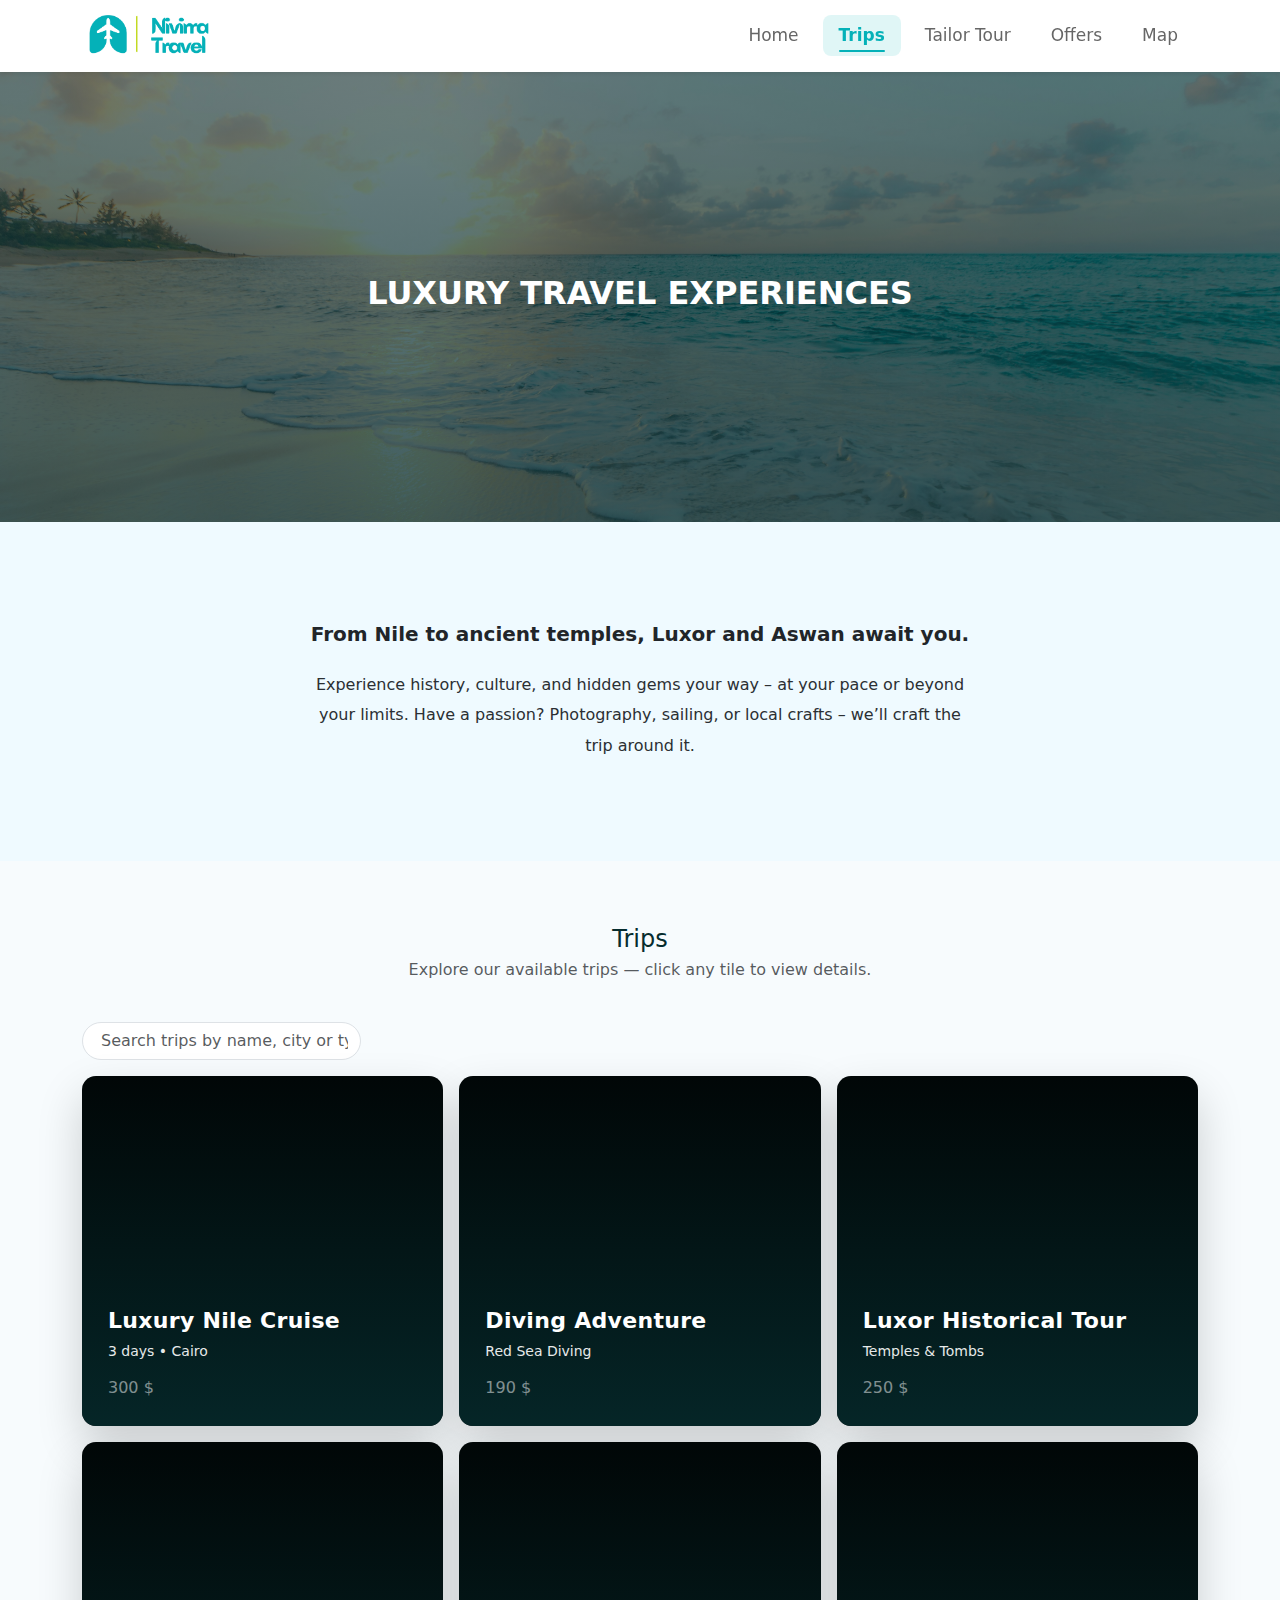
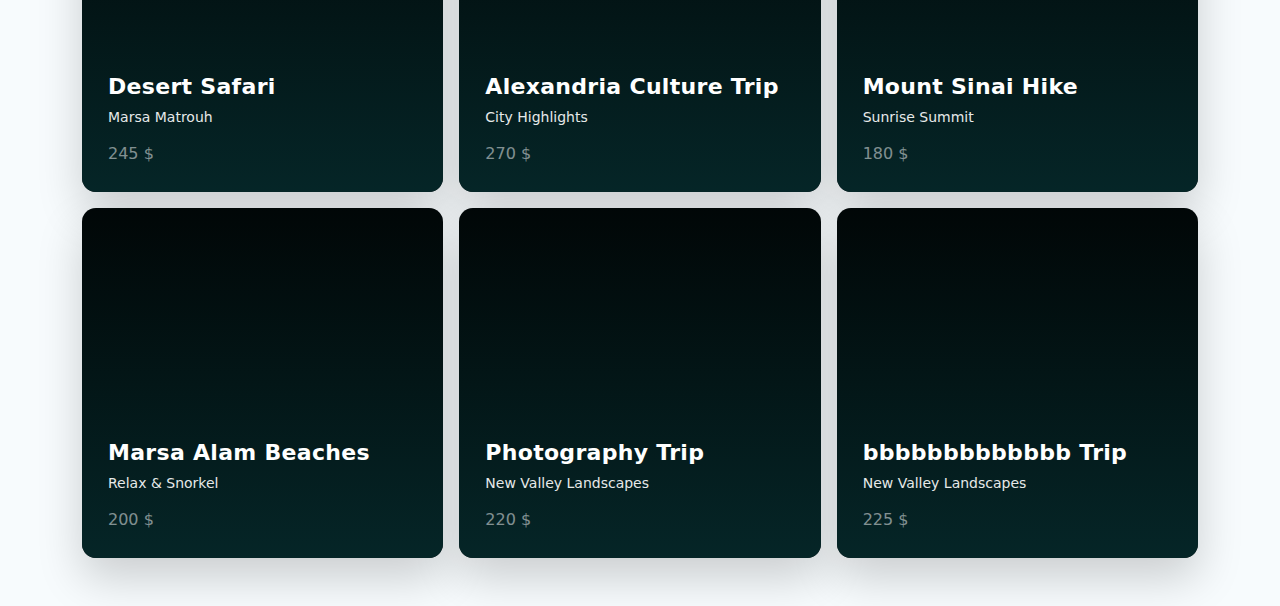
<file: payment.html>
<!DOCTYPE html>
<html lang="en">
<head>
  <meta charset="UTF-8">
  <title>Checkout | Nivirra Travel</title>
  <meta name="viewport" content="width=device-width, initial-scale=1">
  <link rel="icon" type="image/png" sizes="127x76" href="./images/icon.png">

  <!-- CSS -->
  <link rel="stylesheet" href="./css/bootstrap.min.css">
  <link rel="stylesheet" href="./css/all.min.css">
  <link rel="stylesheet" href="./css/style.css">
</head>
<body class="payment-page">

  <!-- Navigation -->
  <nav class="navbar navbar-expand-lg sticky-top shadow-sm">
    <div class="container">
      <a class="navbar-brand brand" href="index.html">
        <img class="w-100" src="./images/logo.png" alt="Nivirra">
      </a>
      <button class="navbar-toggler" data-bs-toggle="collapse" data-bs-target="#nav">
        <span class="navbar-toggler-icon"></span>
      </button>
      <div class="collapse navbar-collapse" id="nav">
        <ul class="navbar-nav ms-auto align-items-lg-center fs-5">
          <li class="nav-item"><a class="nav-link" href="index.html">Home</a></li>
          <li class="nav-item"><a class="nav-link" href="trips.html">Trips</a></li>
          <li class="nav-item"><a class="nav-link" href="index.html#tailor">Tailor Tour</a></li>
          <li class="nav-item"><a class="nav-link" href="index.html#offers">Offers</a></li>
          <li class="nav-item"><a class="nav-link" href="index.html#map">Map</a></li>
        </ul>
      </div>
    </div>
  </nav>

  <div class="container my-5">
    <div class="row g-4">

      <!-- PAYMENT FORM -->
      <div class="col-lg-7">
        <div class="checkout-box">
          <h4 class="mb-4">
            <i class="fas fa-credit-card me-2" style="color: var(--primary)"></i>
            Payment Details
          </h4>

          <form id="paymentForm">
            <div class="mb-3">
              <label class="form-label">Full Name *</label>
              <input type="text" id="fullName" class="form-control" placeholder="John Doe" required>
              <div class="invalid-feedback">Please enter your full name.</div>
            </div>

            <div class="mb-3">
              <label class="form-label">Email Address *</label>
              <input type="email" id="email" class="form-control" placeholder="john@example.com" required>
              <div class="invalid-feedback">Please enter a valid email.</div>
            </div>

            <div class="mb-3">
              <label class="form-label">Card Number *</label>
              <input type="text" id="cardNumber" class="form-control" placeholder="1234 5678 9012 3456" maxlength="19" required>
              <div class="invalid-feedback">Please enter a valid card number.</div>
            </div>

            <div class="row">
              <div class="col-md-6 mb-3">
                <label class="form-label">Expiry Date *</label>
                <input type="text" id="expiry" class="form-control" placeholder="MM / YY" maxlength="7" required>
                <div class="invalid-feedback">Please enter expiry date.</div>
              </div>
              <div class="col-md-6 mb-3">
                <label class="form-label">CVV *</label>
                <input type="text" id="cvv" class="form-control" placeholder="123" maxlength="3" required>
                <div class="invalid-feedback">Please enter CVV.</div>
              </div>
            </div>

            <div class="alert alert-info mt-4">
              <i class="fas fa-shield-alt me-2"></i>
              Your payment information is secure and encrypted.
            </div>

            <button type="submit" class="btn btn-primary w-100 py-3 mt-3">
              <i class="fas fa-lock me-2"></i>
              Confirm & Pay
            </button>
          </form>
        </div>
      </div>

      <!-- SUMMARY -->
      <div class="col-lg-5">
        <div class="order-summary">
          <!-- Content will be loaded dynamically -->
          <div class="text-center py-4">
            <div class="spinner-border text-primary" role="status">
              <span class="visually-hidden">Loading...</span>
            </div>
            <p class="mt-3 text-muted">Loading trip details...</p>
          </div>
        </div>
      </div>

    </div>
  </div>

  <!-- Footer -->
  <footer class="py-5 mt-5">
    <div class="container text-center text-md-start">
      <div class="row">
        <div class="col-md-4 mb-3">
          <h5 class="fw-bold">Nivirra</h5>
          <p class="small">We design unforgettable adventures around Luxor and Aswan, tailored to suit your budget and interests.</p>
        </div>
        <div class="col-md-2 mb-3">
          <h6>Links</h6>
          <ul class="list-unstyled small">
            <li><a href="trips.html">Trips</a></li>
            <li><a href="index.html#tailor">Tailor Tour</a></li>
            <li><a href="index.html#offers">Offers</a></li>
          </ul>
        </div>
        <div class="col-md-3 mb-3">
          <h6>Contact</h6>
          <p class="small">Phone: +20 123 456 789<br>Email: hello@nivirra.com</p>
        </div>
        <div class="col-md-3 mb-3">
          <h6>Follow</h6>
          <p class="small">Social links here</p>
        </div>
      </div>
      <div class="text-center mt-3 small text-muted">© 2025 Nivirra All rights reserved.</div>
    </div>
  </footer>

  <!-- Scripts -->
  <script src="https://code.jquery.com/jquery-3.7.1.min.js"></script>
  <script src="./js/bootstrap.bundle.min.js"></script>
  <script src="./js/api.js"></script>
  <script src="./js/payment.js"></script>

</body>
</html>
</file>
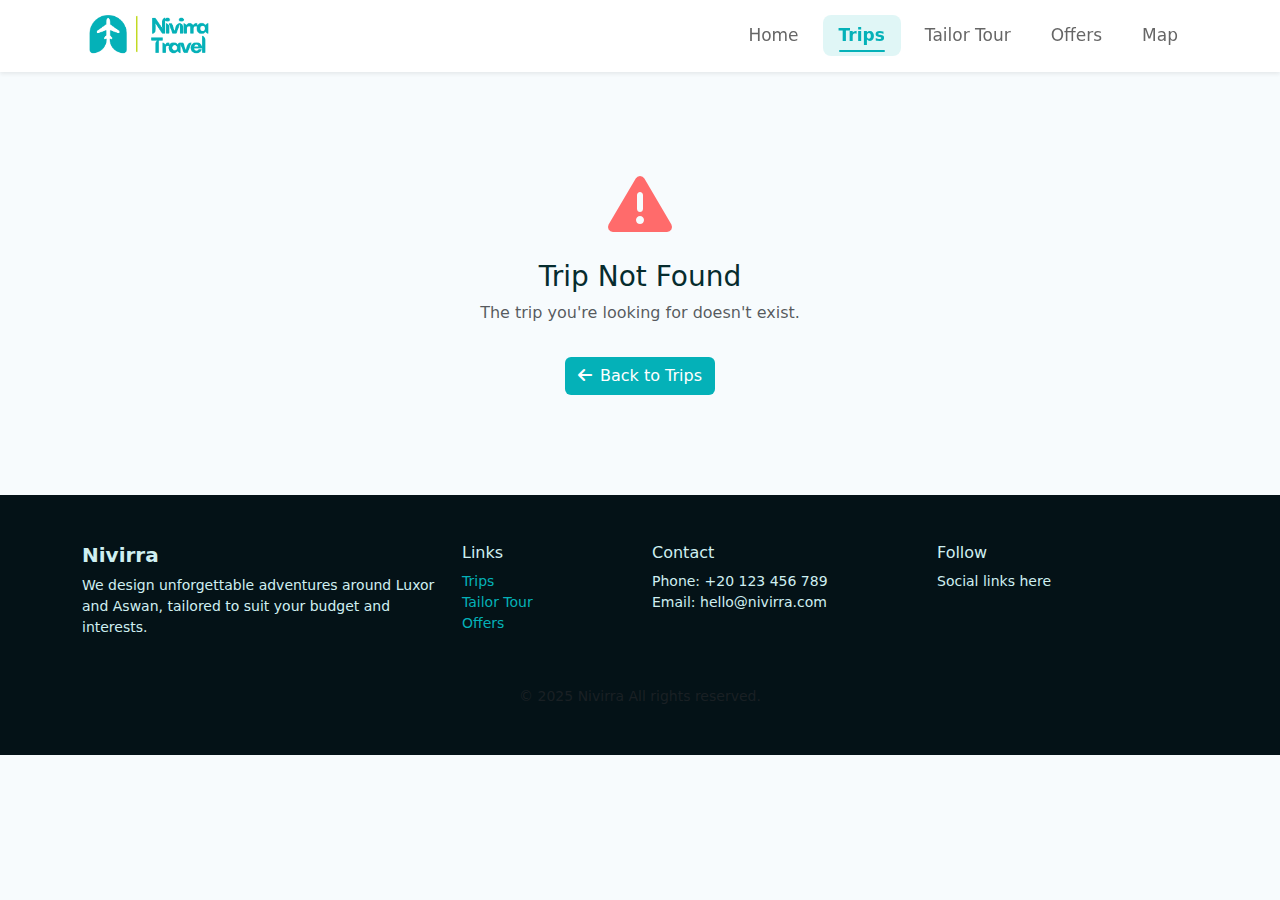
<file: trip-details.html>
<!DOCTYPE html>
<html lang="en">
<head>
  <meta charset="UTF-8">
  <meta name="viewport" content="width=device-width, initial-scale=1.0">
  <link rel="icon" type="image/png" sizes="127x76" href="./images/icon.png">
  
  <!-- CSS -->
  <link rel="stylesheet" href="./css/bootstrap.min.css">
  <link rel="stylesheet" href="./css/all.min.css">
  <link rel="stylesheet" href="./css/style.css">
  
  <title>Trip Details - Nivirra</title>
</head>
<body>

  <!-- Navigation -->
  <nav class="navbar navbar-expand-lg sticky-top shadow-sm">
    <div class="container">
      <a class="navbar-brand brand" href="index.html">
        <img class="w-100" src="./images/logo.png" alt="Nivirra">
      </a>
      <button class="navbar-toggler" data-bs-toggle="collapse" data-bs-target="#nav">
        <span class="navbar-toggler-icon"></span>
      </button>
      <div class="collapse navbar-collapse" id="nav">
        <ul class="navbar-nav ms-auto align-items-lg-center fs-5">
          <li class="nav-item"><a class="nav-link" href="index.html">Home</a></li>
          <li class="nav-item"><a class="nav-link active" href="trips.html">Trips</a></li>
          <li class="nav-item"><a class="nav-link" href="index.html#tailor">Tailor Tour</a></li>
          <li class="nav-item"><a class="nav-link" href="index.html#offers">Offers</a></li>
          <li class="nav-item"><a class="nav-link" href="index.html#map">Map</a></li>
        </ul>
      </div>
    </div>
  </nav>

  <!-- Loading State -->
  <div id="loading" class="loading-state">
    <div class="loading-spinner"></div>
    <p class="text-muted">Loading trip details...</p>
  </div>

  <!-- Trip Content (Hidden initially) -->
  <div id="tripContent" style="display: none;">
    
    <!-- Hero Section -->
    <section class="trip-detail-hero" id="heroSection">
      <div class="container trip-hero-content">
        <h1 id="tripTitle">Trip Title</h1>
        <p class="subtitle" id="tripSubtitle">Subtitle</p>
      </div>
    </section>

    <!-- Details Section -->
    <section class="details-section">
      <div class="container">
        <div class="row g-4">
          
          <!-- Left Column: Details -->
          <div class="col-lg-8">
            <div class="details-card fade-in">
              
              <!-- Info Badges -->
              <div class="mb-4">
                <span class="info-badge">
                  <i class="fas fa-calendar"></i>
                  <span id="tripDays">0 Days</span>
                </span>
                <span class="info-badge">
                  <i class="fas fa-map-marker-alt"></i>
                  <span id="tripCity">City</span>
                </span>
                <span class="info-badge">
                  <i class="fas fa-tag"></i>
                  <span id="tripType">Type</span>
                </span>
              </div>

              <!-- Description -->
              <h3 class="detail-section-title">About This Trip</h3>
              <p class="description-text" id="tripDescription">
                Embark on an unforgettable journey through Egypt's most treasured destinations.
                This carefully curated experience combines history, culture, and adventure,
                offering you a unique perspective on Egypt's timeless wonders.
              </p>

              <!-- Highlights -->
              <div class="highlight-box">
                <h5 class="mb-3" style="color: var(--primary); font-weight: 700;">
                  <i class="fas fa-star"></i> Trip Highlights
                </h5>
                <ul class="mb-0" id="tripHighlights">
                  <li>Loading highlights...</li>
                </ul>
              </div>

              <!-- What's Included -->
              <h3 class="detail-section-title mt-5">What's Included</h3>
              <div class="row g-3">
                <div class="col-md-6">
                  <div class="d-flex align-items-start">
                    <i class="fas fa-check-circle text-success me-3 mt-1" style="font-size: 1.3rem;"></i>
                    <div>
                      <strong>Accommodation</strong>
                      <p class="text-muted mb-0 small">Comfortable hotels with breakfast</p>
                    </div>
                  </div>
                </div>
                <div class="col-md-6">
                  <div class="d-flex align-items-start">
                    <i class="fas fa-check-circle text-success me-3 mt-1" style="font-size: 1.3rem;"></i>
                    <div>
                      <strong>Transportation</strong>
                      <p class="text-muted mb-0 small">Air-conditioned vehicles</p>
                    </div>
                  </div>
                </div>
                <div class="col-md-6">
                  <div class="d-flex align-items-start">
                    <i class="fas fa-check-circle text-success me-3 mt-1" style="font-size: 1.3rem;"></i>
                    <div>
                      <strong>Professional Guide</strong>
                      <p class="text-muted mb-0 small">Expert Egyptologist guide</p>
                    </div>
                  </div>
                </div>
                <div class="col-md-6">
                  <div class="d-flex align-items-start">
                    <i class="fas fa-check-circle text-success me-3 mt-1" style="font-size: 1.3rem;"></i>
                    <div>
                      <strong>Entry Fees</strong>
                      <p class="text-muted mb-0 small">All site entrance tickets</p>
                    </div>
                  </div>
                </div>
              </div>

            </div>
          </div>

          <!-- Right Column: Price & Booking -->
          <div class="col-lg-4">
            <div class="details-card fade-in" style="animation-delay: 0.2s;">
              
              <!-- Price Box -->
              <div class="price-box">
                <div class="price-label">Starting from</div>
                <div class="price-amount">$<span id="tripPrice">0</span></div>
                <div class="price-label">per person</div>
                <button type="button" class="btn btn-book w-100 mt-3">
                  <i class="fas fa-paper-plane me-2"></i>
                  Book Now
                </button>
              </div>

              <!-- Contact Info -->
              <div class="mt-4 p-3 bg-light rounded">
                <h6 class="fw-bold mb-3">Need Help?</h6>
                <div class="d-flex align-items-center mb-2">
                  <i class="fas fa-phone text-primary me-2"></i>
                  <span>+20 123 456 789</span>
                </div>
                <div class="d-flex align-items-center mb-2">
                  <i class="fas fa-envelope text-primary me-2"></i>
                  <span>hello@nivirra.com</span>
                </div>
                <div class="d-flex align-items-center" style="cursor: pointer;">
                  <i class="fab fa-whatsapp text-success me-2"></i>
                  <span>WhatsApp Support</span>
                </div>
              </div>

              <!-- Quick Facts -->
              <div class="mt-4 p-3 bg-light rounded">
                <h6 class="fw-bold mb-3">Quick Facts</h6>
                <div class="small">
                  <div class="d-flex justify-content-between mb-2">
                    <span class="text-muted">Group Size:</span>
                    <strong>2-12 people</strong>
                  </div>
                  <div class="d-flex justify-content-between mb-2">
                    <span class="text-muted">Language:</span>
                    <strong>English, Arabic</strong>
                  </div>
                  <div class="d-flex justify-content-between">
                    <span class="text-muted">Cancellation:</span>
                    <strong>Free up to 48h</strong>
                  </div>
                </div>
              </div>

            </div>
          </div>

        </div>
      </div>
    </section>

  </div>

  <!-- Footer -->
  <footer class="py-5">
    <div class="container text-center text-md-start">
      <div class="row">
        <div class="col-md-4 mb-3">
          <h5 class="fw-bold">Nivirra</h5>
          <p class="small">We design unforgettable adventures around Luxor and Aswan, tailored to suit your budget and interests.</p>
        </div>
        <div class="col-md-2 mb-3">
          <h6>Links</h6>
          <ul class="list-unstyled small">
            <li><a href="trips.html">Trips</a></li>
            <li><a href="index.html#tailor">Tailor Tour</a></li>
            <li><a href="index.html#offers">Offers</a></li>
          </ul>
        </div>
        <div class="col-md-3 mb-3">
          <h6>Contact</h6>
          <p class="small">Phone: +20 123 456 789<br>Email: hello@nivirra.com</p>
        </div>
        <div class="col-md-3 mb-3">
          <h6>Follow</h6>
          <p class="small">Social links here</p>
        </div>
      </div>
      <div class="text-center mt-3 small text-muted">© 2025 Nivirra All rights reserved.</div>
    </div>
  </footer>

  <!-- Scripts -->
  <script src="https://code.jquery.com/jquery-3.7.1.min.js"></script>
  <script src="./js/bootstrap.bundle.min.js"></script>
  <script src="./js/api.js"></script>
  <script src="./js/trip-details.js"></script>

</body>
</html>
</file>
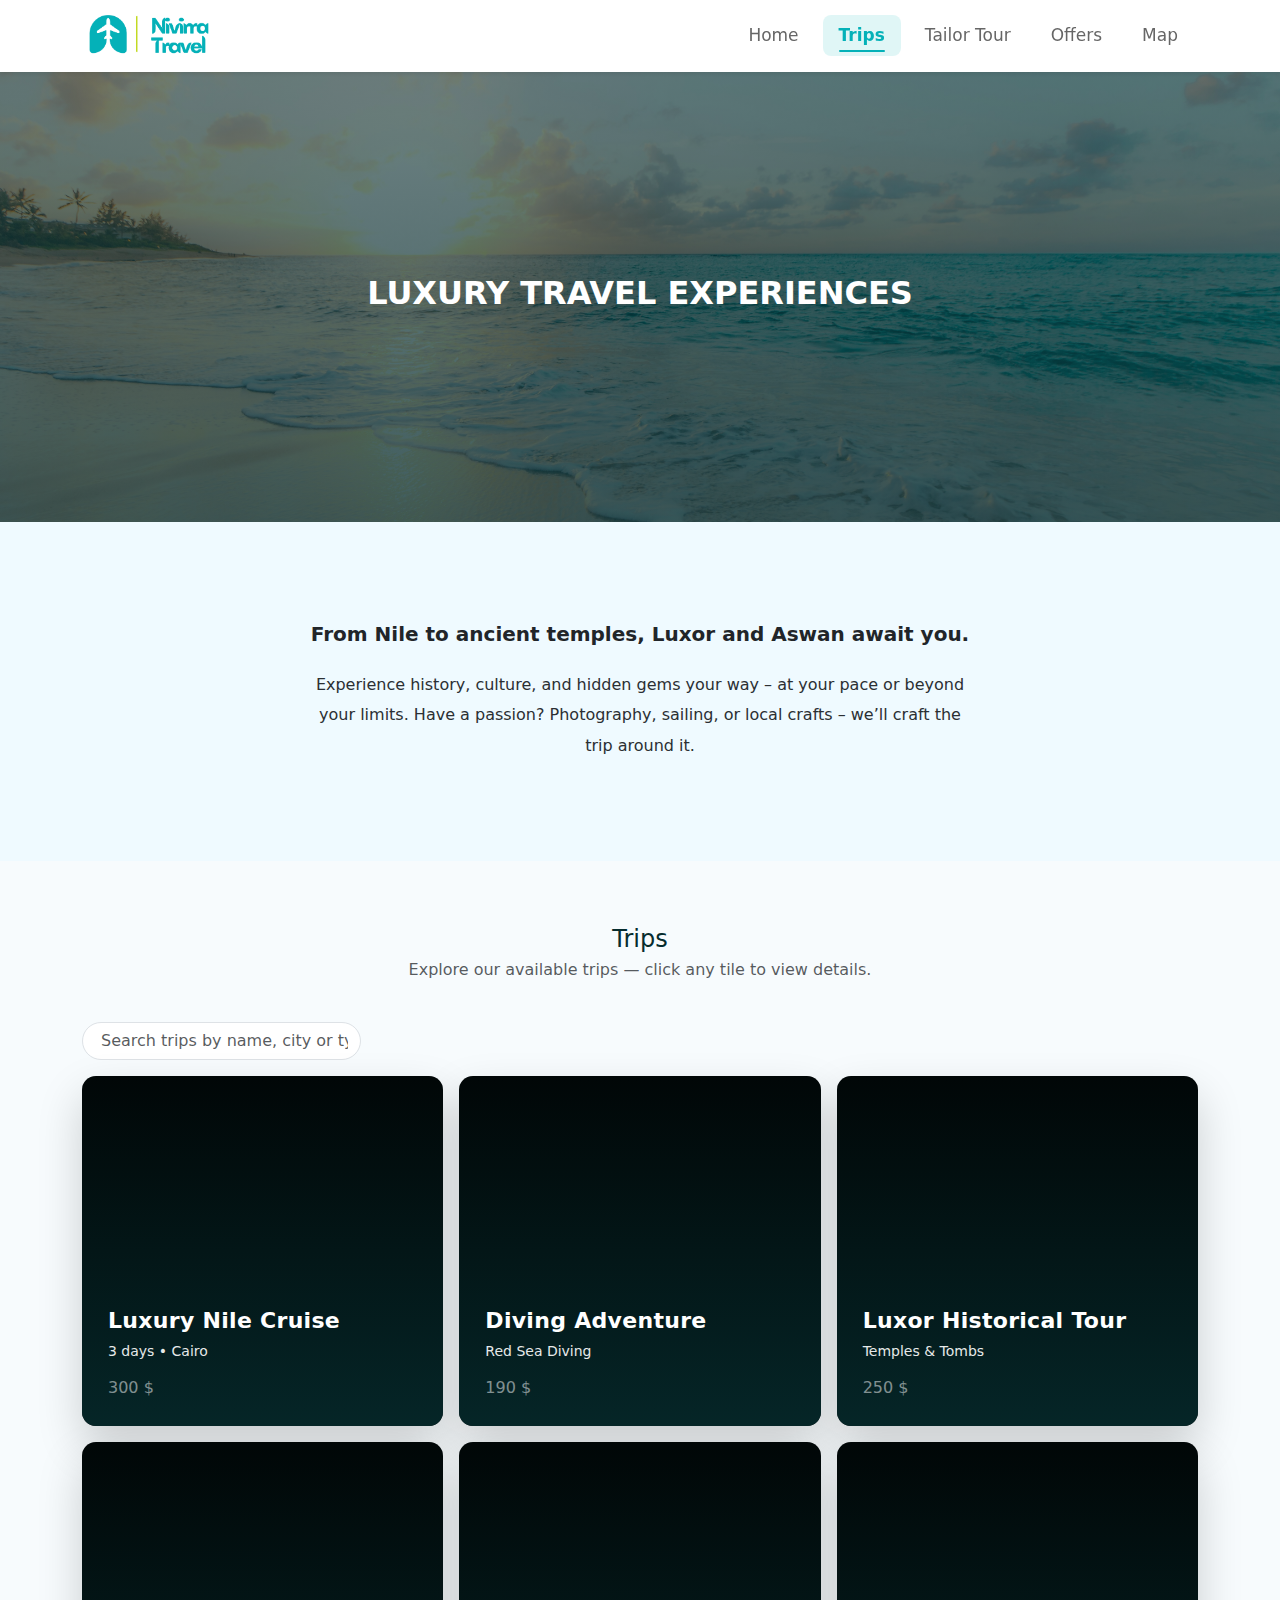
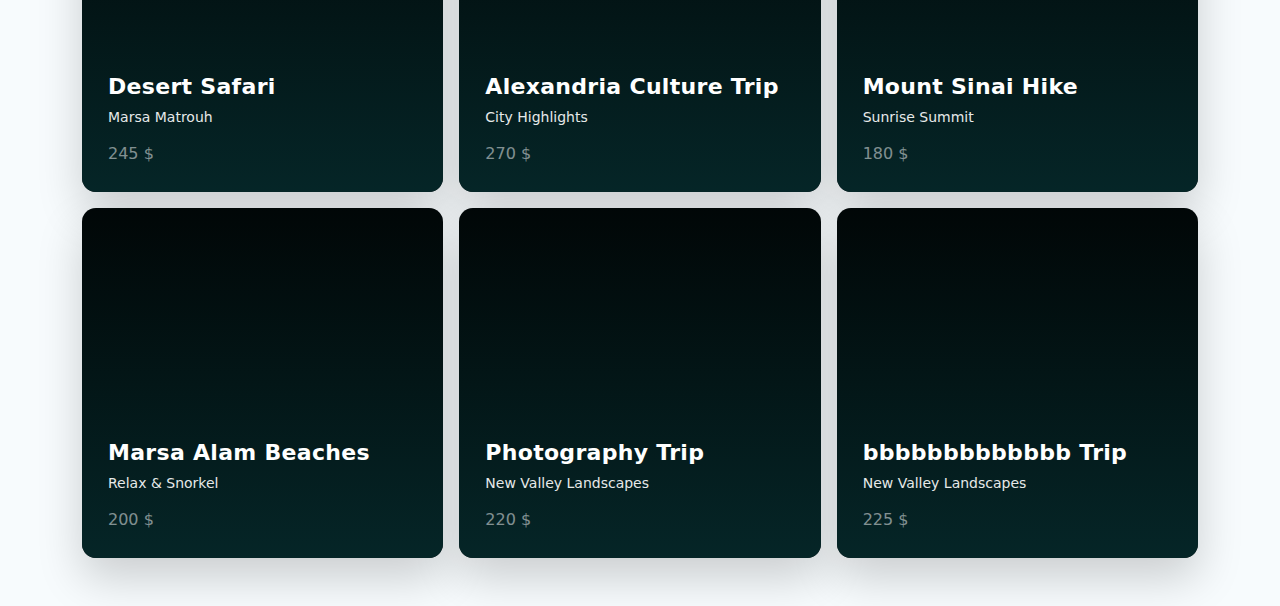
<file: trips.html>
<!doctype html>
<html lang="en">

<head>
  <meta charset="utf-8" />
  <meta name="viewport" content="width=device-width,initial-scale=1" />
  <title>Nivirra — Trips</title>

  <link rel="stylesheet" href="./css/bootstrap.min.css">
  <link rel="stylesheet" href="./css/style.css">

</head>

<body>



  <nav class="navbar navbar-expand-lg sticky-top shadow-sm">
    <div class="container">
      <a class="navbar-brand brand" href="#">
        <img class="w-100" src="./images/logo.png" alt="">
      </a>
      <button class="navbar-toggler" data-bs-toggle="collapse" data-bs-target="#nav"><span
          class="navbar-toggler-icon"></span></button>
      <div class="collapse navbar-collapse" id="nav">
        <ul class="navbar-nav ms-auto align-items-lg-center fs-5">
          <li class="nav-item"><a class="nav-link" href="index.html">Home</a></li>
          <li class="nav-item"><a class="nav-link active" href="#trips">Trips</a></li>
          <li class="nav-item"><a class="nav-link" href="./index.html">Tailor Tour</a></li>
          <li class="nav-item"><a class="nav-link" href="#offers">Offers</a></li>
          <li class="nav-item"><a class="nav-link" href="#map">Map</a></li>
        </ul>
        <!-- <a class="btn btn-sm ms-3" href="#contact"
          style="background:var(--primary);color:#fff;border-radius:10px;padding:10px 14px;font-weight:700">Enquire
          Now</a> -->
      </div>
    </div>
  </nav>





  <!-- HERO -->
  <header class="hero-trips text-center">
    <div class="container">
      <div class="w-50 m-auto">
        <!-- <div class="container"> -->
          <h1 class="text-white text-uppercase">Luxury Travel Experiences</h1>
        <!-- </div> -->
      </div>
    </div>
  </header>








  
  
  <section class="desc m-auto text-dark">
    <div class="container">
      <h5 class="fw-bold mb-4">From Nile to ancient temples, Luxor and Aswan await you. </h5>
      <p class="text-trip m-auto">
        Experience history, culture, and hidden gems your way – at your pace or beyond your limits.
        Have a passion? Photography, sailing, or local crafts – we’ll craft the trip around it.
      </p>
    </div>
  </section>
  
  <main class="container pb-5 bt-grid">

    <section>
      
      <div class="text-center py-4">
        <h1 class="h4 mb-1">Trips</h1>
        <div class="text-muted">Explore our available trips — click any tile to view details.</div>
      </div>

      <div class="my-3 search">
        <input id="q" class="form-control w-25" placeholder="Search trips by name, city or type" style="min-width:220px">
      </div>
    </section>

    <!-- Grid: tiles injected by JS -->
    <div id="grid" class="row g-3"></div>

    <div id="empty" class="text-center text-muted mt-4" style="display:none">No trips found.</div>
  </main>

  <!-- Load the separate JS file (trips-data.js) -->
   <script src="./js/bootstrap.bundle.min.js"></script>
  <script src="./js/trips-data.js"></script>
</body>

</html>
</file>
<file: css/style.css>
:root {
    --primary: #04b1b8;
    --dark: #062C2E;
    --muted: #6A6A6A;
    --gold: #F7C873;
    --radius: 14px;
    --accent: #0d6efd;
}

* {
    box-sizing: border-box
}

a {
    text-decoration: none;
}

body {
    font-family: Inter, system-ui, Arial, sans-serif;
    color: var(--dark);
    background: #f7fbfd
}

/* ========== NAVBAR - محسّن ========== */
.navbar {
    background: rgba(255, 255, 255, 0.95);
    backdrop-filter: blur(10px);
    transition: all 0.3s ease;
    border-bottom: 1px solid transparent;
}

.navbar.scrolled {
    background: #fff;
    box-shadow: 0 2px 15px rgba(0, 0, 0, 0.08);
    border-bottom: 1px solid #e9f3f4;
}

.navbar .nav-link {
    color: #666;
    font-weight: 500;
    padding: 8px 16px !important;
    margin: 0 4px;
    border-radius: 8px;
    transition: all 0.3s ease;
    position: relative;
    font-size: 17px;
}

.navbar .nav-link:hover {
    color: var(--primary);
    background: rgba(4, 177, 184, 0.08);
}

.navbar .nav-link.active {
    color: var(--primary) !important;
    font-weight: 600;
    background: rgba(4, 177, 184, 0.12);
}

/* Underline effect للـ active link */
.navbar .nav-link.active::after {
    content: "";
    position: absolute;
    bottom: 4px;
    left: 16px;
    right: 16px;
    height: 2px;
    background: var(--primary);
    border-radius: 2px;
}

.brand {
    color: var(--primary);
    font-weight: 800;
    width: 12%;
    transition: transform 0.3s ease;
}

.brand:hover {
    transform: scale(1.05);
}

@media screen and (max-width: 990px) {
    .brand {
        width: 25% !important
    }
    
    .navbar .nav-link {
        padding: 12px 16px !important;
        margin: 4px 0;
    }
}

@media screen and (max-width: 400px) {
    .brand {
        width: 35% !important
    }
}

/* HERO */
.hero {
    position: relative;
    height: 78vh;
    min-height: 520px;
    display: flex;
    align-items: center;
    overflow: hidden;
}

/* Video Background */
.hero-video {
    position: absolute;
    top: 50%;
    left: 50%;
    min-width: 100%;
    min-height: 100%;
    transform: translate(-50%, -50%);
    object-fit: cover;
    z-index: -2;
}

/* Dark overlay فوق الفيديو */
.hero::before {
    content: "";
    position: absolute;
    inset: 0;
    background: rgba(0, 0, 0, 0.35);
    z-index: -1;
}

/* Content Overlay Box */
.hero .overlay {
    background: linear-gradient(180deg, rgba(4, 177, 184, 0.14), rgba(4, 177, 184, 0.06));
    backdrop-filter: blur(2px);
    padding: 48px;
    border-radius: 18px;
}

/* Text */
.hero h1 {
    color: #fff;
    font-weight: 800;
}

.hero p {
    color: #f1fbfc;
}

/* Responsive */
@media screen and (max-width: 400px) {
    .hero .overlay {
        padding: 24px;
    }

    .hero .overlay a {
        font-size: 12px;
    }

    .hero h1 {
        font-size: 25px;
    }

    .hero p {
        font-size: 18px;
    }

    .navbar-toggler-icon {
        width: 1em;
        height: 1em;
    }

}

/* Cards */
.trip-card {
    border-radius: 12px;
    overflow: hidden;
    border: 1px solid #e9f3f4;
    transition: transform 0.3s ease, box-shadow 0.3s ease;
}

.trip-card:hover {
    transform: translateY(-5px);
    box-shadow: 0 8px 25px rgba(4, 177, 184, 0.15);
}

.trip-card img {
    height: 240px;
    object-fit: cover;
    width: 100%;
    transition: transform 0.3s ease;
}

.trip-card:hover img {
    transform: scale(1.05);
}

.price {
    color: var(--primary);
    font-weight: 800;
}

/* Wizard */
.wizard-step.bg-primary {
    background: var(--primary) !important;
    color: white !important;
}

.wizard-step {
    width: 40px;
    height: 40px;
    border-radius: 50%;
    display: inline-flex;
    align-items: center;
    justify-content: center;
    background: #fff;
    color: var(--primary);
    border: 2px solid var(--primary);
    color: var(--primary);
    font-weight: 700;
    transition: 0.2s;
}

.wizard-line {
    height: 6px;
    background: #dff6f6;
    border-radius: 8px;
}

.option-card {
    border-radius: 12px;
    background: #fff;
    padding: 10px;
    border: 2px solid transparent;
    cursor: pointer;
    transition: all .15s;
}

.option-card:hover {
    transform: translateY(-6px);
    box-shadow: 0 12px 30px rgba(4, 177, 184, 0.06);
}

.option-card.selected {
    border-color: var(--primary);
    box-shadow: 0 12px 30px rgba(4, 177, 184, 0.08);
}

/* Slider Control Color */
.carousel-control-prev-icon,
.carousel-control-next-icon {
    filter: invert(1);
}

.step.person img {
    width: 100%;
    height: 190px;
}

@media screen and (max-width: 995px) {
    .step.person img {
        height: 100px;
    }
}

@media screen and (max-width: 675px) {
    .step.person img {
        height: 80px;
    }
}

.offers-wrapper {
    position: relative;
}

.offers-scroll {
    display: flex;
    gap: 20px;
    overflow-x: auto;
    scroll-behavior: smooth;
    padding: 10px 5px 20px 5px;
}

.offers-scroll::-webkit-scrollbar {
    height: 8px;
}

.offers-scroll::-webkit-scrollbar-track {
    background: #f1f1f1;
    border-radius: 10px;
}

.offers-scroll::-webkit-scrollbar-thumb {
    background: var(--primary);
    border-radius: 10px;
}

.offers-scroll::-webkit-scrollbar-thumb:hover {
    background: #03999f;
}

.offer {
    min-width: 300px;
    max-width: 320px;
    background: white;
    border-radius: 12px;
    border: 1px solid #eef8f9;
    overflow: hidden;
    flex-shrink: 0;
    transition: transform 0.3s ease, box-shadow 0.3s ease;
}

.offer:hover {
    transform: translateY(-5px);
    box-shadow: 0 8px 25px rgba(4, 177, 184, 0.15);
}

.offer-body {
    background: white;
}

.offers-wrapper {
    position: relative;
}

.arrow {
    position: absolute;
    top: 50%;
    transform: translateY(-50%);
    width: 44px;
    height: 44px;
    border-radius: 50%;
    border: none;
    background: #fff;
    color: var(--primary);
    cursor: pointer;
    display: flex;
    align-items: center;
    justify-content: center;
    box-shadow: 0 6px 16px rgba(0, 0, 0, 0.15);
    transition: all 0.3s ease;
    z-index: 10;
}

.arrow i {
    font-size: 16px;
}

.arrow.left {
    left: -18px;
}

.arrow.right {
    right: -18px;
}

.arrow:hover {
    background: var(--primary);
    color: #fff;
    transform: translateY(-50%) scale(1.1);
}

/* موبايل */
@media (max-width: 768px) {
    .arrow {
        display: none;
    }
}

.offer-media {
    position: relative;
    aspect-ratio: 16 / 9;
    overflow: hidden;
}

.offer-media img {
    width: 100%;
    height: 100%;
    object-fit: cover;
    transition: transform 0.3s ease;
}

.offer:hover .offer-media img {
    transform: scale(1.05);
}

.badge-discount {
    position: absolute;
    top: 10px;
    right: 10px;
    background: var(--primary);
    color: white;
    padding: 8px 15px;
    border-radius: 25px;
    font-weight: 700;
    font-size: 13px;
    z-index: 2;
    letter-spacing: 0.5px;
}

.price-old {
    text-decoration: line-through;
    color: #999;
    font-size: 0.95rem;
    opacity: 0.8;
}

.price-new {
    color: var(--primary);
    font-weight: 800;
    font-size: 1.25rem;
}

.price-row {
    display: flex;
    gap: 10px;
    align-items: center;
}

.feedback-slider-wrapper {
    overflow-x: auto;
    padding-bottom: 15px;
}

.feedback-slider {
    display: flex;
    gap: 20px;
    scroll-behavior: smooth;
}

.feedback-card {
    flex: 0 0 300px;
    background: #f5ffff;
    border-radius: 16px;
    padding: 18px 20px;
    box-shadow: 0 6px 18px rgba(0, 0, 0, 0.06);
    transition: transform 0.2s, box-shadow 0.2s;
    border: 3px var(--primary) solid;
}

.feedback-card:hover {
    transform: translateY(-3px);
    box-shadow: 0 10px 25px rgba(0, 0, 0, 0.12);
}

.feedback-card .name {
    font-weight: 700;
    color: var(--primary);
    font-size: 1.05rem;
}

.feedback-card .rating {
    color: #ffb400;
    margin: 5px 0;
    font-size: 1rem;
}

.feedback-card .comment {
    font-size: 0.95rem;
    color: #000000;
    line-height: 1.5;
}

#feedback .btn {
    background-color: var(--primary);
    width: 12%;
    transition: all 0.3s ease;
}

#feedback .btn:hover {
    background-color: #03999f;
    transform: translateY(-2px);
    box-shadow: 0 4px 12px rgba(4, 177, 184, 0.3);
}

@media screen and (max-width: 775px) {
    #feedback .btn {
        width: 25%;
    }
}

footer {
    background: #041217;
    color: #cfeff1
}

footer a {
    color: var(--primary);
    transition: color 0.3s ease;
}

footer a:hover {
    color: #06d4dd;
}

@media(max-width:767px) {
    .hero {
        height: 56vh;
        padding: 28px
    }

    .hero .overlay {
        padding: 22px
    }
}

.map-container {
    width: 80%;
    height: 450px;
    border-radius: 20px;
    overflow: hidden;
    box-shadow: 0 4px 15px rgba(0, 0, 0, 0.1);
    margin: auto;
    border: var(--primary) 5px solid;
}

@media screen and (max-width: 550px) {
    .map-container {
        width: 90%;
        height: 350px;
    }
}


/************************************** TRIPS PAGE **************************************/

/* ========== HERO TRIPS ========== */
.hero-trips {
    position: relative;
    height: 50vh;
    min-height: 380px;
    display: flex;
    align-items: center;
    justify-content: center;
    background-image: url(../images/sean-oulashin.jpg);
    background-size: cover;
    background-position: center;
    overflow: hidden;
}

.hero-trips::before {
    content: "";
    position: absolute;
    inset: 0;
    background: linear-gradient(to bottom, rgba(6, 44, 46, 0.55), rgba(6, 44, 46, 0.75));
    z-index: 0;
}

.hero-trips h1 {
    position: relative;
    font-size: 32px;
    font-weight: 700;
    margin-inline: -100px;
}

@media screen and (max-width: 768px) {
    .hero-trips h1 {
        font-size: 28px;
        margin-inline: -95px;
    }
}

/* ========== DESCRIPTION SECTION ========== */
.desc {
    background-color: #effaff;
    color: #fff;
    text-align: center;
    padding-block: 100px;
}

.desc h5 {
    font-size: 20px;
}

.text-trip {
    width: 60%;
    margin: auto;
    font-size: 16px;
    line-height: 1.9;
    opacity: .95;
}

@media (max-width: 768px) {
    .text-trip {
        width: 90%;
    }
}

/* ========== GRID WRAPPER ========== */
.bt-grid {
    margin-top: 40px;
    font-family: Inter, system-ui, Arial, sans-serif;
}

/* ========== TRIP TILE ========== */
.bt-grid .tile {
    position: relative;
    display: block;
    min-height: 240px;
    height: 350px;
    border-radius: var(--radius);
    overflow: hidden;
    background: #000;
    text-decoration: none;
    color: #fff;
    box-shadow: 0 20px 45px rgba(0, 0, 0, 0.18);
    transition: transform .35s ease, box-shadow .35s ease;
}

.bt-grid .tile:hover {
    transform: translateY(-6px);
    box-shadow: 0 30px 60px rgba(0, 0, 0, 0.25);
}

/* IMAGE */
.bt-grid .tile .media {
    position: absolute;
    inset: 0;
    background-size: cover;
    background-position: center;
    transition: transform .6s ease;
}

.bt-grid .tile:hover .media {
    transform: scale(1.08);
}

/* DARK GRADIENT */
.bt-grid .tile::after {
    content: "";
    position: absolute;
    inset: 0;
    background: linear-gradient(to top, rgba(6, 44, 46, 0.85), rgba(6, 44, 46, 0.15));
    z-index: 1;
}

/* CONTENT */
.bt-grid .tile .overlay {
    position: absolute;
    inset: 0;
    z-index: 2;
    display: flex;
    flex-direction: column;
    justify-content: flex-end;
    padding: 26px;
    pointer-events: none;
}

.bt-grid .tile h3 {
    font-size: 22px;
    font-weight: 800;
    margin-bottom: 6px;
    letter-spacing: .3px;
}

.bt-grid .tile p {
    font-size: 14px;
    margin: 0;
    opacity: .9;
    max-width: 85%;
}

/* META */
.bt-grid .meta {
    display: flex;
    gap: 12px;
    align-items: center;
    margin-top: 14px;
}

.bt-grid .meta .badge {
    background: rgba(255, 255, 255, .12);
    color: #fff;
    border-radius: 999px;
    padding: .35rem .6rem;
    font-weight: 600;
}

/* SIZE VARIANTS */
.tile.h-lg {
    min-height: 340px;
}

.tile.h-md {
    min-height: 280px;
}

/* ========== SEARCH BAR ========== */
.search {
    right: 100px;
}

.search input.form-control:focus {
    box-shadow: 0 0 0 .25rem rgba(4, 177, 184, .25);
}

#q {
    border-radius: 999px;
    padding-left: 18px;
}

/* ========== EMPTY STATE ========== */
#empty {
    font-size: 18px;
    opacity: .7;
}

/* ========== MOBILE ========== */
@media (max-width: 576px) {
    .bt-grid .tile {
        min-height: 200px;
    }

    .bt-grid .tile h3 {
        font-size: 18px;
    }
}

/* reveal animation */
.reveal {
    opacity: 0;
    transform: translateY(40px);
    transition: opacity 1s ease, transform 1s ease;
}

.reveal.show {
    opacity: 1;
    transform: translateY(0);
}


/************************************** TRIP DETAILS PAGE **************************************/

/* ========== LOADING STATE ========== */
.loading-state {
    text-align: center;
    padding: 100px 20px;
}

.loading-spinner {
    border: 4px solid #f3f3f3;
    border-top: 4px solid var(--primary);
    border-radius: 50%;
    width: 50px;
    height: 50px;
    animation: spin 1s linear infinite;
    margin: 0 auto 20px;
}

@keyframes spin {
    0% { transform: rotate(0deg); }
    100% { transform: rotate(360deg); }
}

/* ========== TRIP DETAIL HERO ========== */
.trip-detail-hero {
    position: relative;
    height: 60vh;
    min-height: 400px;
    background-size: cover;
    background-position: center;
    display: flex;
    align-items: flex-end;
    overflow: hidden;
}

.trip-detail-hero::before {
    content: "";
    position: absolute;
    inset: 0;
    background: linear-gradient(to top, rgba(6, 44, 46, 0.85), rgba(6, 44, 46, 0.3));
    z-index: 1;
}

.trip-hero-content {
    position: relative;
    z-index: 2;
    color: white;
    width: 100%;
    padding: 40px 0;
}

.trip-detail-hero h1 {
    font-size: 3rem;
    font-weight: 800;
    margin-bottom: 10px;
    text-shadow: 0 2px 10px rgba(0,0,0,0.3);
}

.trip-detail-hero .subtitle {
    font-size: 1.3rem;
    opacity: 0.95;
}

/* ========== DETAILS SECTION ========== */
.details-section {
    margin-top: -80px;
    position: relative;
    z-index: 3;
}

.details-card {
    background: white;
    border-radius: 20px;
    box-shadow: 0 10px 40px rgba(0,0,0,0.1);
    padding: 40px;
}

/* ========== INFO BADGES ========== */
.info-badge {
    background: #effaff;
    color: var(--primary);
    padding: 12px 20px;
    border-radius: 12px;
    font-weight: 600;
    display: inline-flex;
    align-items: center;
    gap: 8px;
    margin-right: 15px;
    margin-bottom: 15px;
    border: 2px solid var(--primary);
    transition: all 0.3s ease;
}

.info-badge:hover {
    background: var(--primary);
    color: white;
    transform: translateY(-2px);
}

.info-badge i {
    font-size: 1.1rem;
}

/* ========== PRICE BOX ========== */
.price-box {
    background: linear-gradient(135deg, var(--primary), #02868c);
    color: white;
    padding: 30px;
    border-radius: 16px;
    text-align: center;
    box-shadow: 0 8px 25px rgba(4, 177, 184, 0.3);
}

.price-box .price-label {
    opacity: 0.9;
    font-size: 0.95rem;
}

.price-box .price-amount {
    font-size: 3rem;
    font-weight: 800;
    margin: 10px 0;
}

.btn-book {
    background: white;
    color: var(--primary);
    padding: 15px 40px;
    font-size: 1.1rem;
    font-weight: 700;
    border: none;
    border-radius: 12px;
    transition: all 0.3s;
    box-shadow: 0 4px 15px rgba(0,0,0,0.2);
}

.btn-book:hover {
    transform: translateY(-3px);
    box-shadow: 0 8px 25px rgba(0,0,0,0.3);
    color: var(--primary);
}

/* ========== SECTION TITLES ========== */
.detail-section-title {
    font-size: 1.8rem;
    font-weight: 700;
    color: var(--dark);
    margin-bottom: 20px;
    position: relative;
    padding-bottom: 10px;
}

.detail-section-title::after {
    content: "";
    position: absolute;
    bottom: 0;
    left: 0;
    width: 60px;
    height: 4px;
    background: var(--primary);
    border-radius: 2px;
}

/* ========== DESCRIPTION ========== */
.description-text {
    font-size: 1.05rem;
    line-height: 1.8;
    color: #444;
}

/* ========== HIGHLIGHT BOX ========== */
.highlight-box {
    background: #f0fcfd;
    border-left: 4px solid var(--primary);
    padding: 20px;
    border-radius: 8px;
    margin: 20px 0;
}

/* ========== FADE IN ANIMATION ========== */
.fade-in {
    animation: fadeIn 0.6s ease-in;
}

@keyframes fadeIn {
    from {
        opacity: 0;
        transform: translateY(20px);
    }
    to {
        opacity: 1;
        transform: translateY(0);
    }
}

/* ========== RESPONSIVE - TRIP DETAILS ========== */
@media (max-width: 768px) {
    .trip-detail-hero h1 {
        font-size: 2rem;
    }

    .trip-detail-hero .subtitle {
        font-size: 1rem;
    }

    .details-card {
        padding: 25px;
    }

    .price-box .price-amount {
        font-size: 2.5rem;
    }

    .info-badge {
        font-size: 0.9rem;
        padding: 10px 15px;
    }
}

/* ========== PAYMENT PAGE STYLES ========== */
.checkout-box {
    background: white;
    padding: 30px;
    border-radius: 16px;
    box-shadow: 0 4px 20px rgba(0, 0, 0, 0.08);
}

.order-summary {
    background: white;
    padding: 30px;
    border-radius: 16px;
    box-shadow: 0 4px 20px rgba(0, 0, 0, 0.08);
    position: sticky;
    top: 100px;
}

.form-control:focus {
    border-color: var(--primary);
    box-shadow: 0 0 0 0.25rem rgba(4, 177, 184, 0.15);
}

.btn-primary {
    background: var(--primary);
    border: none;
    transition: all 0.3s ease;
}

.btn-primary:hover {
    background: #03999f;
    transform: translateY(-2px);
    box-shadow: 0 4px 12px rgba(4, 177, 184, 0.3);
}

/* Back to top button */
.back-to-top {
    position: fixed;
    bottom: 30px;
    right: 30px;
    width: 50px;
    height: 50px;
    background: var(--primary);
    color: white;
    border-radius: 50%;
    display: none;
    align-items: center;
    justify-content: center;
    cursor: pointer;
    z-index: 999;
    transition: all 0.3s ease;
    box-shadow: 0 4px 15px rgba(4, 177, 184, 0.3);
}

.back-to-top:hover {
    background: #03999f;
    transform: translateY(-3px);
    box-shadow: 0 6px 20px rgba(4, 177, 184, 0.4);
}

.back-to-top.show {
    display: flex;
}
</file>
